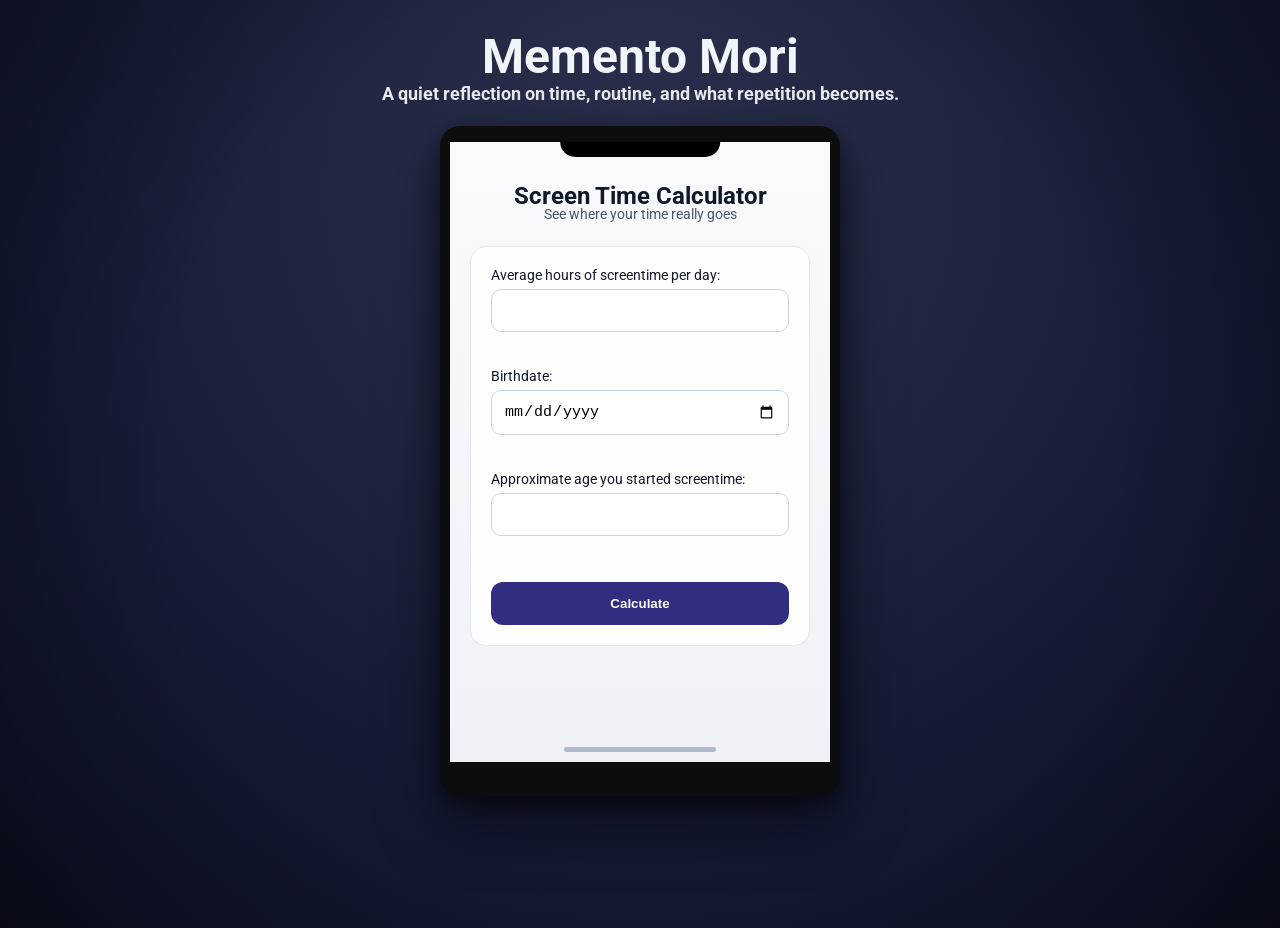
<file: index.html>
<!DOCTYPE html>
<html lang="en">
<head>
    <meta charset="UTF-8">
    <meta name="description" content="Find out how much of your life you’ve spent on screens. A simple, quiet tool that reveals your real screen time.">
    <title>Screen Time Calculator - How Much of Your Life is Spent on Screens?</title>
    <link rel="stylesheet" href="styles.css">
    <meta name="viewport" content="width=device-width, initial-scale=1.0">
    <link rel="icon" type="image/svg+xml" href="favicon.svg">
    <link rel="canonical" href="https://screentime-mori.org/">
    <link href="https://fonts.googleapis.com/css2?family=Roboto:wght@400;500;600&display=swap" rel="stylesheet">
</head>

<body>
    <header>
        <h1 class="title" id="mainTitle">Memento Mori</h1>
        <p class="title mainTitlePage" id="subtitle2">A quiet reflection on time, routine, and what repetition becomes.</p>
    </header>

<main>
<div id="phoneDevice">

    <div id="screen">
        <h2 class="title" id="calculatorHeading" tabindex="-1">Screen Time Calculator</h2>
        <p class="title" id="subtitle">See where your time really goes</p>

        <form id="timeCalculator">
            <label for="hoursPerDay">Average hours of screentime per day:</label>
            <input type="number" min="0" max="24" step="0.5" id="hoursPerDay" aria-describedby="avgHrsError">
            <p id="avgHrsError" class="errorText" role="alert"></p>

            <div id="desktopBirthdate">
                <label for="birthdate">Birthdate:</label>
                <input type="date" id="birthdate" aria-describedby="birthdateError">
                <p id="birthdateError" class="errorText" role="alert"></p>
            </div>

            <div id="mobileBirthdate">
                <label for="dateField">Birthdate:</label>
                <input type="text" inputmode="numeric" pattern="\d{2}/\d{2}/\d{4}" id="dateField" placeholder="MM/DD/YYYY" maxlength="10" aria-describedby="dateFieldError">
                <p id="dateFieldError" class="errorText" role="alert"></p>
            </div>

            <label for="ageStarted">Approximate age you started screentime:</label>
            <input type="number" min="0" step="1" id="ageStarted" aria-describedby="ageSelectError">
            <p id="ageSelectError" class="errorText" role="alert"></p>

            <input type="submit" class="center button" value="Calculate">
        </form>
    </div>

    <div id="results">
        <div id="resultsScroller">
            <div id="resultsPage1">
                <h2 id="resultsHeading" class="visually-hidden" tabindex="-1">Your results</h2>
                <p id="mainResult" class="card bigStat"></p>
                <p class="card" id="p1subtitle">of your life on screens</p>
                <p id="totalHours" class="card stat"></p>
                <p id="totalYears" class="card stat"></p>
                <p id="lifetimeProjection" class="card statSmall"></p>
                <p class="card">This time is gone.</p>

                <div class="shareActions">
                    <button id="copyResult" class="shareButton">Copy Result</button>
                    <button id="shareResult" class="shareButton">Share</button>
                </div>
                <p id="shareStatus" class="shareStatus"></p>
                <!-- I was really hesitant on implementing this but the whole reason I
                 even designed this web app is to bring awareness to the lifetime we're all
                 spending on screens - doomscrolling, bingingwatching, uploading, chatting etc.
                 so this being shared brings more awareness to that which is my initial goal. -->
                <button id="next" class="button">Next</button>
            </div>

            <div id="resultsPage2">
                <h2 id="page2Heading" class="visually-hidden" tabindex="-1">Your time in perspective</h2>
                <p class="card leadIn">You've spent about</p>
                <p id="timePercentage" class="card bigStat"></p>
                <p id="page2ScreenStartAge" class="card subStat"></p>

                <div id="savedTimeTool">
                    <label for="hoursSavedSlider" id="savedTimeLabel">Reduce by</label>
                    <input type="range" id="hoursSavedSlider" min="0" max="12" step="0.5" value="1" aria-describedby="sliderValue">
                    <p id="sliderValue">1 hour per day</p>
                    <p id="savedHoursResult"></p>
                    <p id="savedYearsResult"></p>
                </div>

                <button id="back" class="button">Back</button>

                <p id="assumptionNote">Assuming 8 hours of sleep per day.</p>
                <p id="homeHint">Tap the home bar below to return</p>
            </div>
        </div>
    </div>

    <button id="homeBar" type="button" aria-label="Return to calculator"></button>
</div>
</main>

<script src="script.js"></script>

</body>
</html>
</file>
<file: styles.css>
.title {
            text-align: center;
            font-family: "Roboto",system-ui;
            color: #0F172A;
        }
        .center {
            position: static;
            transform: none;
            display: block;
            width: 100%;
            margin-top: 10px;
        }
        #subtitle {
            transform: none;
            margin-top: -4px;
            margin-bottom: 24px;
            color: #475569;
            font-size: 14px;
        }
        #subtitle2 {
            margin-top: -28px;
            margin-bottom: 22px;
            font-size: 18px;
            font-weight: 700;
        }
        h1 {
            font-size: 48px;
            margin: 0;
        }
        h2 {
            margin: 0;
            font-size: 24px;
        }
        h3 {
            margin: 0;
            font-size: 18px;
            color: #334155;
        }
        h4 {
            margin: 0;
            font-size: 15px;
            color: #475569;
        }
        #mainTitle {
            color: #F1F5F9;
            margin-top: 28px;
            margin-bottom: 26px;
        }
        .mainTitlePage {
            color: #e8ebed;
            text-align: center;
        }
        body {
            font-family: "Roboto", system-ui, sans-serif;
            background:
                    radial-gradient(circle at center,
                    rgba(0,0,0,0) 60%,
                    rgba(0,0,0,0.35) 100%),
                    radial-gradient(circle at 50% 20%,
                    #2c314f 0%,
                    #161b36 60%,
                    #0c1022 100%);
            margin: 0;
            padding: 0 12px;
            min-height: 100vh;
            overflow: hidden;
        }
        body::after {
            content: "";
            position: fixed;
            inset: 0;

            background-image: url("https://grainy-gradients.vercel.app/noise.svg");
            opacity: 0.04;

            pointer-events: none;
        }
        #phoneDevice {
            position: relative;
            z-index: 1;
            width: 100%;
            max-width: 380px;
            height: 620px;
            margin: auto;
            border: 10px #0e0d0d solid;
            border-top-width: 16px;
            border-bottom-width: 34px;
            border-radius: 20px;
            background: #0e0d0d;
            box-shadow:
                    0 25px 60px rgba(0,0,0,0.55),
                    0 8px 20px rgba(0,0,0,0.35),
                    0 0 40px rgba(49, 46, 129, 0.08);
        }
        #phoneDevice::before { /* front camera notch */
            content: '';
            position: absolute;
            top: 0;
            left: 50%;
            transform: translateX(-50%);
            width: 42%;
            height: 15px;
            background: #000;
            border-radius: 0 0 20px 20px;
            z-index: 2;
        }
        #homeBar { /* phone camera notch */
            position: absolute;
            bottom: 10px;
            left: 50%;
            transform: translateX(-50%);

            width: 40%;
            height: 5px;

            background: #94A3B8;
            border-radius: 5px;

            border: none;
            padding: 0;
            appearance: none;

            cursor: pointer;
            opacity: 0.7;
            transition: opacity 0.2s ease;
        }
        #homeBar:hover {
            opacity: 1;
        }
        #homeBar:active {
            transform: translateX(-50%) scaleX(0.95);
        }
        #homeBar:focus-visible {
            outline: 2px solid #312E81;
            outline-offset: 4px;
        }
        #phoneDevice #screen {
            width: 100%;
            height: 100%;
            background: linear-gradient(180deg, #F8FAFC, #EEF2F7);
            overflow: hidden;
            padding: 40px 20px;
            box-sizing: border-box;
            transition: opacity 0.3s ease;
        }
        #phoneDevice #results {
            position: relative;
            width: 100%;
            height: 100%;
            overflow: hidden;
            background: linear-gradient(180deg, #F8FAFC, #EEF2F7);
            display: none;
            padding: 24px 20px;
            box-sizing: border-box;
            transition: opacity 0.3s ease;
        }

        #resultsScroller {
            width: 100%;
            height: 200%;
            transition: transform 0.45s cubic-bezier(0.22, 1, 0.36, 1);
        }

        /* ensure page 1 shows first */
        #resultsPage1,
        #resultsPage2 {
            width: 100%;
            height: 50%;
            box-sizing: border-box;
        }

        .card {
            margin-bottom: 18px;
        }

        .visually-hidden {
            position: absolute;
            width: 1px;
            height: 1px;
            margin: -1px;
            padding: 0;
            overflow: hidden;
            clip: rect(0 0 0 0);
            clip-path: inset(50%);
            white-space: nowrap;
            border: 0;
        }

        #timeCalculator {
            background: rgba(255,255,255,0.9);
            border-radius: 16px;
            padding: 20px;
            border: 1px solid #E2E8F0;
        }

        label {
            display: block;
            margin-bottom: 6px;
            color: #0F172A;
            font-size: 14px;
        }

        input[type="number"],
        input[type="date"],
        input[type="text"] {
            width: 100%;
            box-sizing: border-box;
            padding: 12px;
            border-radius: 10px;
            border: 1px solid #CBD5E1;
            font-size: 15px;
            margin-bottom: 14px;
        }

        .button {
            width: 100%;
            padding: 14px;
            margin-top: 14px;
            border: none;
            border-radius: 12px;
            background: #312E81;
            color: white;
            font-weight: 600;
            cursor: pointer;
        }
        #back {
            margin-top: 70px;
        }
        .button:active {
            transform: translateY(2px);
            box-shadow: 0 4px 10px;
        }


        /* RESULT PAGE 1 */
        #resultsPage1 .bigStat {
            text-align: center;
            font-size: 60px;
            font-weight: 700;
            color: #312E81;
            line-height: 0.95;
            letter-spacing: -1px;
            white-space: nowrap;
            overflow-wrap: normal;
            margin-top: 0;
        }
        #p1subtitle {
            transform: translateY(-20px);
        }
        #resultsPage1 p {
            text-align: center;
            color: #334155;
        }
        #resultsPage1 .stat,
        #resultsPage1 .statSmall {
            color: #334155;
            font-weight: 700;
            text-align: center;
            background: white;
            border-radius: 12px;
            padding: 12px;
            margin-top: 0;
        }
        #resultsPage1 .stat { font-size: 18px; }
        #resultsPage1 .statSmall { font-size: 15px; }

        /* RESULT PAGE 2 */
        #resultsPage2 {
            position: relative;
            text-align: center;
            padding-top: 24px;
        }
        #resultsPage2 .card {
            margin-bottom: 10px;
        }
        #resultsPage2 .bigStat {
            font-size: 52px;
            font-weight: 700;
            color: #312E81;
            line-height: 1;
            margin-top: 0;
        }
        #resultsPage2 .leadIn {
            color: #475569;
            font-size: 14px;
            font-weight: 700;
            margin-top: 0;
        }
        #resultsPage2 .subStat {
            font-size: 16px;
            font-weight: 700;
            color: #475569;
            margin-top: 0;
        }
        #assumptionNote {
            position: absolute;
            bottom: 34px;
            left: 0;
            width: 100%;
            text-align: center;
            font-size: 11px;
            color: #475569;
            letter-spacing: 0.2px;
        }
        #homeHint {
            position: absolute;
            bottom: 18px;
            left: 0;
            width: 100%;
            text-align: center;
            font-size: 11px;
            color: #334155;
            letter-spacing: 0.2px;
            display: block;
        }

        /* SAVED TIME RESULTS */
        #savedTimeTool {
            margin-top: 18px;
            padding: 12px 10px 10px 10px;
            background: rgba(255,255,255,0.45);
            border: 1px solid rgba(226,232,240,0.7);
            border-radius: 14px;
        }
        #savedTimeLabel {
            display: block;
            color: #475569;
            font-size: 14px;
            font-weight: 700;
            margin-top: 0;
            margin-bottom: 12px;
        }
        #hoursSavedSlider {
            width: 100%;
            margin: 6px 0 10px 0;
            accent-color: #312E81;
        }
        #sliderValue {
            text-align: center;
            color: #475569;
            font-size: 14px;
            margin: 0 0 12px 0;
        }
        #savedHoursResult {
            text-align: center;
            color: #334155;
            font-size: 16px;
            font-weight: 700;
            margin: 0 0 6px 0;
        }
        #savedYearsResult {
            text-align: center;
            color: #475569;
            font-size: 14px;
            font-weight: 700;
            margin: 0;
        }

        /* Share Options */
        .shareActions {
            display: flex;
            gap: 10px;
            margin-top: 14px;
        }
        .shareButton {
            flex: 1;
            appearance: none;
            -webkit-appearance: none;
            padding: 11px 12px;
            border: 1px solid rgba(49,46,129,0.16);
            border-radius: 12px;
            background: rgba(255,255,255,0.55);
            color: #312E81;
            font-weight: 500;
            cursor: pointer;
        }
        .shareButton:active {
            transform: translateY(1px);
            background: rgba(255,255,255,0.72);
        }
        .shareStatus {
            min-height: 16px;
            margin-top: 8px;
            font-size: 12px;
            text-align: center;
            color: #475569;
        }

        /* Input Validation Error Styling */
        .errorText {
            color: #b91c1c;
            font-size: 13px;
            margin-top: 0;
            padding-top: 0;
            margin-bottom: 4px;
            text-align: center;
            min-height: 18px;
            transform: translateY(-12px);
        }
        input[aria-invalid="true"] {
            border-color: #990000;
            box-shadow: inset 0 0 0 1px #990000;
            background-color: #ffdddd;
        }

        #desktopBirthdate {
            display: block;
        }
        #mobileBirthdate {
            display: none;
        }
        @media (max-width: 420px) {
            #mobileBirthdate {
                display: block;
            }
            #desktopBirthdate {
                display: none;
            }
            h1 {
                font-size: 38px;
            }

            #phoneDevice {
                box-sizing: border-box;
                height: 570px;
            }

            #phoneDevice #screen {
                padding: 30px 16px;
            }

            #resultsPage1 {
                padding-top: 4px;
            }

            #resultsPage1 .card {
                margin-bottom: 10px;
            }

            #resultsPage1 .bigStat {
                font-size: 48px;
            }

            #p1subtitle {
                transform: translateY(-10px);
                margin-bottom: 0;
            }

            #resultsPage1 .stat,
            #resultsPage1 .statSmall {
                padding: 10px;
                font-size: 14px;
            }

            #resultsPage1 .button {
                margin-top: 8px;
                padding: 12px;
            }

            .shareActions {
                gap: 8px;
                margin-top: 10px;
            }

            .shareButton {
                padding: 10px 10px;
                font-size: 13px;
            }

            #back {
                margin-top: auto;
            }

            .shareStatus {
                min-height: 14px;
                margin-top: 6px;
                font-size: 11px;
            }

            #resultsPage2 {
                padding-top: 24px;
            }
        }
        @media (max-height: 800px) {
            body {
                padding-top: 12px;
                padding-bottom: 18px;
                overflow-x: hidden;
                overflow-y: auto;
            }
            #mainTitle {
                margin-top: 12px;
                margin-bottom: 14px;
            }
            #subtitle2 {
                margin-top: -16px;
                margin-bottom: 14px;
            }
            #resultsPage2 {
                padding-bottom: 80px;
            }
        }
</file>
